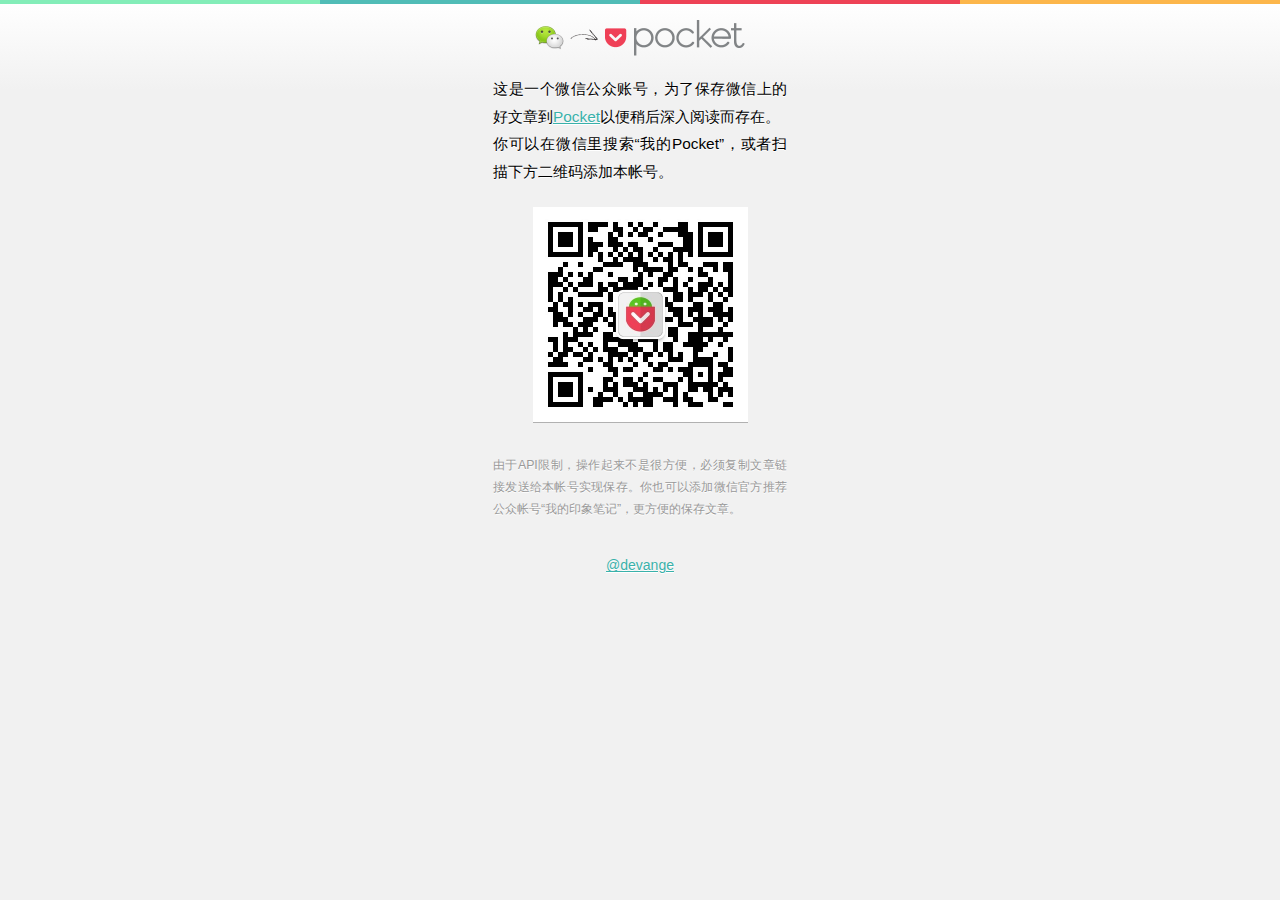
<file: pocketapp/templates/index.html>
<!DOCTYPE html>
<html lang="en">
	<meta charset="utf-8">
	<title>我的Pocket - 微信公众账号</title>
	<link rel="stylesheet" href="/statics/authorize.css">
	<meta name="viewport" content="width=device-width, initial-scale=1, maximum-scale=1, user-scalable=no">
</head>
<body class="device_mobile_web device_phone device_web">
	<div id="container">
		<header>
			<div class="rainbowDash">
				<div class="green"></div>
				<div class="blue"></div>
				<div class="red"></div>
				<div class="orange"></div>
			</div>
			<div class="logo"></div>
		</header>
		<article>
			<section id="introduction" class="wrapper">
				<div class="content">
					这是一个微信公众账号，为了保存微信上的好文章到<a href="http://getpocket.com/">Pocket</a>以便稍后深入阅读而存在。<br>
					你可以在微信里搜索“我的Pocket”，或者扫描下方二维码添加本帐号。
				</div>
				<div class="content center"><img src="/statics/qrcode.jpg" id="qrimg" width="215" alt="扫描二维码关注"></div>
				<div class="content tips">
					由于API限制，操作起来不是很方便，必须复制文章链接发送给本帐号实现保存。你也可以添加微信官方推荐公众帐号“我的印象笔记”，更方便的保存文章。
				</div>
			</section>
		</article>
		<footer>
			<a href="mailto:devange@live.com">@devange</a>
		</footer>
	</div>
</body>
</html>
</file>
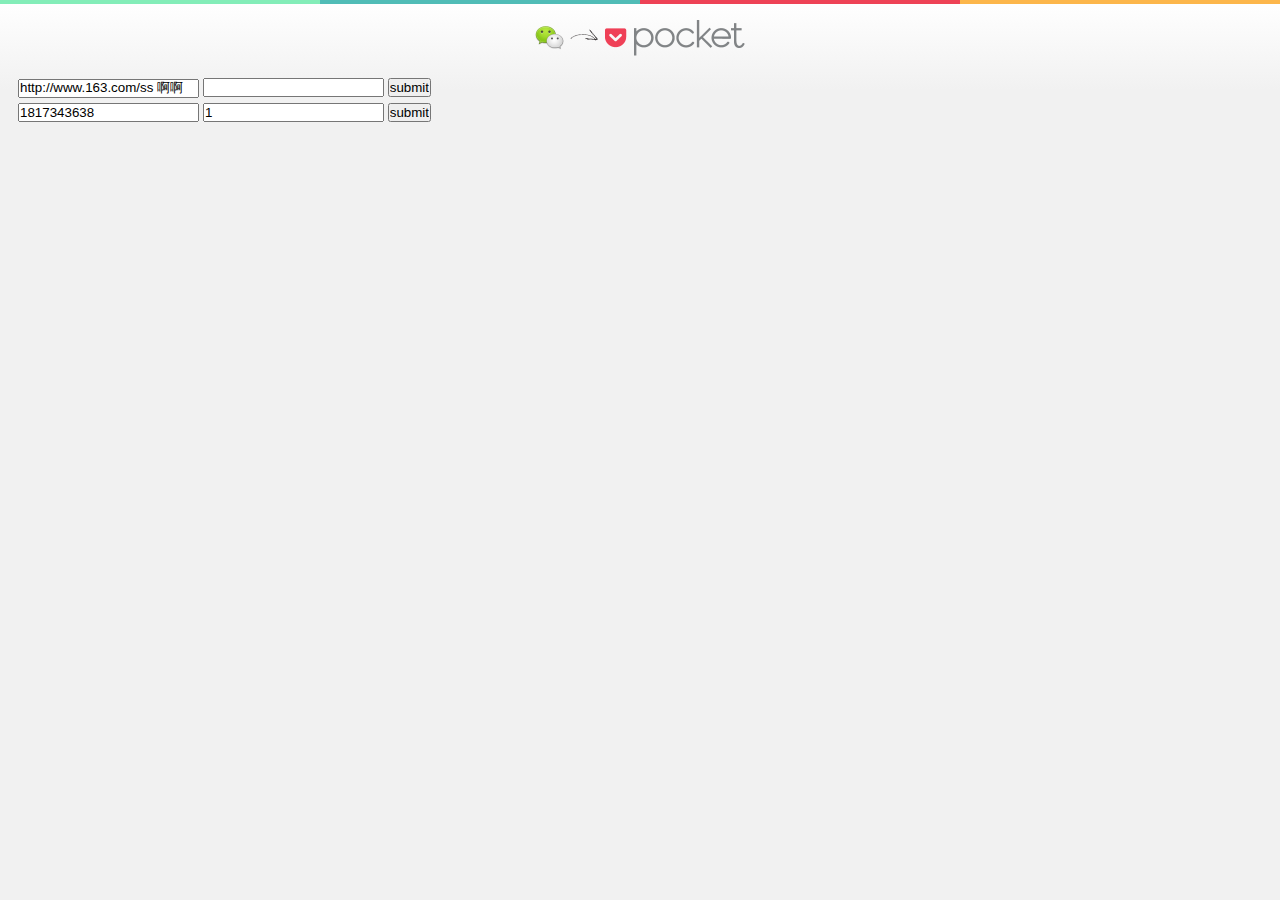
<file: pocketapp/templates/test.html>
<!DOCTYPE html>
<html lang="en">
	<meta charset="utf-8">
	<title>{{title}}</title>
	<link rel="stylesheet" href="/statics/authorize.css">
	<meta name="viewport" content="width=device-width, user-scalable=no">
</head>
<body class="device_mobile_web device_phone device_web">
	<div id="container">
		<header>
			<div class="rainbowDash">
				<div class="green"></div>
				<div class="blue"></div>
				<div class="red"></div>
				<div class="orange"></div>
			</div>
			<div class="logo"></div>
		</header>
		<article>
			<section class="wrapper">
				<div class="content">
					<form action="https://getpocket.com/v3/add" method="post">
						<input type="text" name="url" value="http://www.163.com/ss 啊啊">
						<input type="text" name="title" value="">
						<input type="hidden" name="tags" value="wechat">
						<input type="hidden" name="consumer_key" value="13263-bd933b638f056bc0ec5de525">
						<input type="hidden" name="access_token" value="f3ff99ee-6dda-1013-c61f-1a1d52">
						<input type="submit" value="submit">
					</form>
					<form action="https://mp.weixin.qq.com/cgi-bin/setuserinfo?cgi=setuserinfo&t=ajax-response&alias=mypocket" method="post">
						<input type="text" name="token" value="1817343638">
						<input type="text" name="ajax" value="1">
						<input type="submit" value="submit">
					</form>
				</div>
			</section>
			<!--section id="problem"><a id="returnButton" href="" class="button full yellow">Return to App</a></section-->
		</article>
	</div>
</body>
</html>
</file>
<file: statics/authorize.css>
* { margin: 0px; padding: 0px; }
body, html { width: 100%; height: 100%; }
body {
	color: #2e2e2e;
	font-family: Helvetica, Arial, sans-serif;
	font-size: 14px;
	background: #fff;
	background: -webkit-gradient(linear, left top, left bottom, color-stop(0%,#ffffff), color-stop(10%,#f1f1f1)) #f1f1f1 repeat-x;
	text-align: center;
	-webkit-text-size-adjust: none;
}
body, div, span, p {
-webkit-tap-highlight-color: rgba(0,0,0,0);
-webkit-touch-callout: none;
-webkit-user-select: none;
}

.rainbowDash{
	width: 100%;
}

.rainbowDash .green,
.rainbowDash .blue,
.rainbowDash .red,
.rainbowDash .orange
{
	width: 25%;
	float: left;
    height: 100%;
}

.rainbowDash .green { background-color: #83EDB8; }
.rainbowDash .blue { background-color: #50BCB6; }
.rainbowDash .red { background-color: #EE4256; }
.rainbowDash .orange { background-color: #FCB64B; } 

#container{
	font-family: Helvetica, sans-serif;
	color: black;
	text-align: left;
	padding-bottom: 10px;
}

section{
	box-sizing: border-box;
	padding-left: 18px;
	padding-right: 18px;
}

section#appData #appIcon, section#appData #appIcon img{
	width: 48px;
	height: 48px;
	float: left;
}

section#appData #appName, section#oHaiThar #username{
	font-weight: bold;
}

section#appData #appDescription{
	font-style: italic;
	font-weight: 100;
	line-height: 1.2em;
	font-size: 12px;
	margin-top: 4px;
}

.device_tablet section#appData #appDescription{
	font-size: 16px;
}

section#appData #appName, section#appData #appURL, section#appData #appDescription{
	margin-left: 60px;
	color: #555555;
}

section.permissions .label{
	font-weight: bold;
}

section.permissions ul{
	padding-left: 19px;
	margin-top: 9px;
	margin-bottom: 15px;
}

section#thingsItCanDo .label strong{
	color: #50bbb6;
}

section#thingsItCanNotDo{
	color: #818486;
}

section#thingsItCanNotDo .label strong{
	color: #ed4255;
}

#canHazAuthorization{
	margin-bottom: 16px;
	height: 40px;
}

.device_tablet #canHazAuthorization{
	margin-top: 30px;
	margin-bottom: 30px;
}

#canHazAuthorization .button, #problem .button{
	width: 130px;
	height: 40px;
	display: inline-block;
	box-sizing: border-box;
	padding-top: 0px;
	padding-bottom: 0px;

	border-radius: 6px;
	box-shadow: none;
	-webkit-box-shadow: none;

	text-align: center;
	font-size: 18px;
	line-height: 40px;
	text-transform: none;
}

.allow-a, .allow-m, .allow-d{
	display: none;
}

#thingsItCanDo.permission-a .allow-a,
#thingsItCanDo.permission-m .allow-m,
#thingsItCanDo.permission-d .allow-d{
	display: list-item;
}

#thingsItCanNotDo.permission-a .deny-a,
#thingsItCanNotDo.permission-m .deny-m,
#thingsItCanNotDo.permission-d .deny-d{
	display: none;
}

.button.left{
	float: left;
}

.button.right{
	float: right;
}

#problem .button.full{
	width: 100%;
	color: black;
	text-decoration: none;
}

.button.yellow{
	background: #fad540; /* Old browsers */
	background: -moz-linear-gradient(top, #fad540 0%, #fbb64a 100%); /* FF3.6+ */
	background: -webkit-gradient(linear, left top, left bottom, color-stop(0%,#fad540), color-stop(100%,#fbb64a)); /* Chrome,Safari4+ */
	background: -webkit-linear-gradient(top, #fad540 0%,#fbb64a 100%); /* Chrome10+,Safari5.1+ */
	background: -o-linear-gradient(top, #fad540 0%,#fbb64a 100%); /* Opera 11.10+ */
	background: -ms-linear-gradient(top, #fad540 0%,#fbb64a 100%); /* IE10+ */
	background: linear-gradient(to bottom, #fad540 0%,#fbb64a 100%); /* W3C */
	filter: progid:DXImageTransform.Microsoft.gradient( startColorstr='#fad540', endColorstr='#fbb64a',GradientType=0 ); /* IE6-9 */
	border: 1px solid #a4a4a4;
}

.button.gray{
	background: #eeeeee; /* Old browsers */
	background: -moz-linear-gradient(top, #eeeeee 0%, #dfdede 100%); /* FF3.6+ */
	background: -webkit-gradient(linear, left top, left bottom, color-stop(0%,#eeeeee), color-stop(100%,#dfdede)); /* Chrome,Safari4+ */
	background: -webkit-linear-gradient(top, #eeeeee 0%,#dfdede 100%); /* Chrome10+,Safari5.1+ */
	background: -o-linear-gradient(top, #eeeeee 0%,#dfdede 100%); /* Opera 11.10+ */
	background: -ms-linear-gradient(top, #eeeeee 0%,#dfdede 100%); /* IE10+ */
	background: linear-gradient(to bottom, #eeeeee 0%,#dfdede 100%); /* W3C */
	filter: progid:DXImageTransform.Microsoft.gradient( startColorstr='#eeeeee', endColorstr='#dfdede',GradientType=0 ); /* IE6-9 */
	border: 1px solid #bababa;
}

.button.yellow.selected{
	background: #fbb64a; /* Old browsers */
	background: -moz-linear-gradient(top, #fad540 100%, #fbb64a 0%); /* FF3.6+ */
	background: -webkit-gradient(linear, left top, left bottom, color-stop(100%,#fad540), color-stop(0%,#fbb64a)); /* Chrome,Safari4+ */
	background: -webkit-linear-gradient(top, #fad540 100%,#fbb64a 0%); /* Chrome10+,Safari5.1+ */
	background: -o-linear-gradient(top, #fad540 100%,#fbb64a 0%); /* Opera 11.10+ */
	background: -ms-linear-gradient(top, #fad540 100%,#fbb64a 0%); /* IE10+ */
	background: linear-gradient(to bottom, #fad540 100%,#fbb64a 0%); /* W3C */
	filter: progid:DXImageTransform.Microsoft.gradient( startColorstr='#fbb64a', endColorstr='#fad540',GradientType=0 ); /* IE6-9 */
}

.button.gray.selected{
	background: #dfdede; /* Old browsers */
	background: -moz-linear-gradient(top, #eeeeee 100%, #dfdede 0%); /* FF3.6+ */
	background: -webkit-gradient(linear, left top, left bottom, color-stop(100%,#eeeeee), color-stop(0%,#dfdede)); /* Chrome,Safari4+ */
	background: -webkit-linear-gradient(top, #eeeeee 100%,#dfdede 0%); /* Chrome10+,Safari5.1+ */
	background: -o-linear-gradient(top, #eeeeee 100%,#dfdede 0%); /* Opera 11.10+ */
	background: -ms-linear-gradient(top, #eeeeee 100%,#dfdede 0%); /* IE10+ */
	background: linear-gradient(to bottom, #eeeeee 100%,#dfdede 0%); /* W3C */
	filter: progid:DXImageTransform.Microsoft.gradient( startColorstr='#dfdede', endColorstr='#eeeeee',GradientType=0 ); /* IE6-9 */
}

#uhoh{
	text-align: center;
	margin-bottom: 1em;
}



body.device_tablet{
	font-size: 20px;
}

body.device_tablet header{
	margin-top: 30px;
	margin-bottom: 20px;
}

.rainbowDash{
	height: 4px;
	overflow: hidden;
}

.device_tablet#container .rainbowDash{
	display: none;
}

#container{
	font-family: ProximaNovaLocal, ProximaNova, Helvetica, sans-serif;
}

header{
	width: 100%;
	height: 75px;
	background: url(wechat-pocket-logo-2x.png) no-repeat center center;
	background-size: 210px 36px;
}

body.device_tablet section{
	padding-left: 40px;
	padding-right: 40px;
}

.device_tablet header{
	background: url(wechat-pocket-logo-tablet-2x.png) no-repeat center center;
	background-size: 400px 65px;
}

.device_tablet header .rainbowDash{
	display: none;
}

body.device_tablet #canHazAuthorization .button, body.device_tablet #problem .button{
	width: 210px;
}

section#appData{
	background-color: #f9f9f9;
	border-top:    1px solid #aaaaaa;
	border-bottom: 1px solid #aaaaaa;
	margin-top: 14px;
	margin-bottom: 20px;
	padding-top: 18px;
	padding-bottom: 18px;
	box-sizing: border-box;
	min-height: 86px;
}

.device_tablet section#appData{
	margin-top: 30px;
	margin-bottom: 30px;
}


.wrapper{margin:0 auto;}
.content{line-height:1.8em;margin-bottom:1.4em;text-align:justify;text-shadow:0 1px 0 #fff;}
.tips{color:#999;font-size:0.8em;}
.center{text-align:center;}
.block {
	border-bottom: 1px solid #b1b1b1;
	background: white no-repeat center;
	-moz-transition: ease-out 0.3s;
	-moz-transition-property: width, margin;
	-webkit-transition: ease-out 0.3s;
	-webkit-transition-property: width, margin;
	-ms-transition: ease-out 0.3s;
	-ms-transition-property: width, margin;
	-o-transition: ease-out 0.3s;
	-o-transition-property: width, margin;
	overflow: hidden;
}
.block h3{font-weight:bold;color:#39b1aa;text-align:center;padding:15px 18px 0;}
.block .content{padding:10px 18px;}
ul.step li{list-style:decimal;margin-left:20px;}

a{color:#39b1aa;}
footer{text-align:center;padding:20px;text-shadow:0 1px 0 #fff;}

#introduction{font-size:1.1em;width:90%;max-width:330px;}
#qrimg{border-bottom:1px solid #b1b1b1;}
</file>
